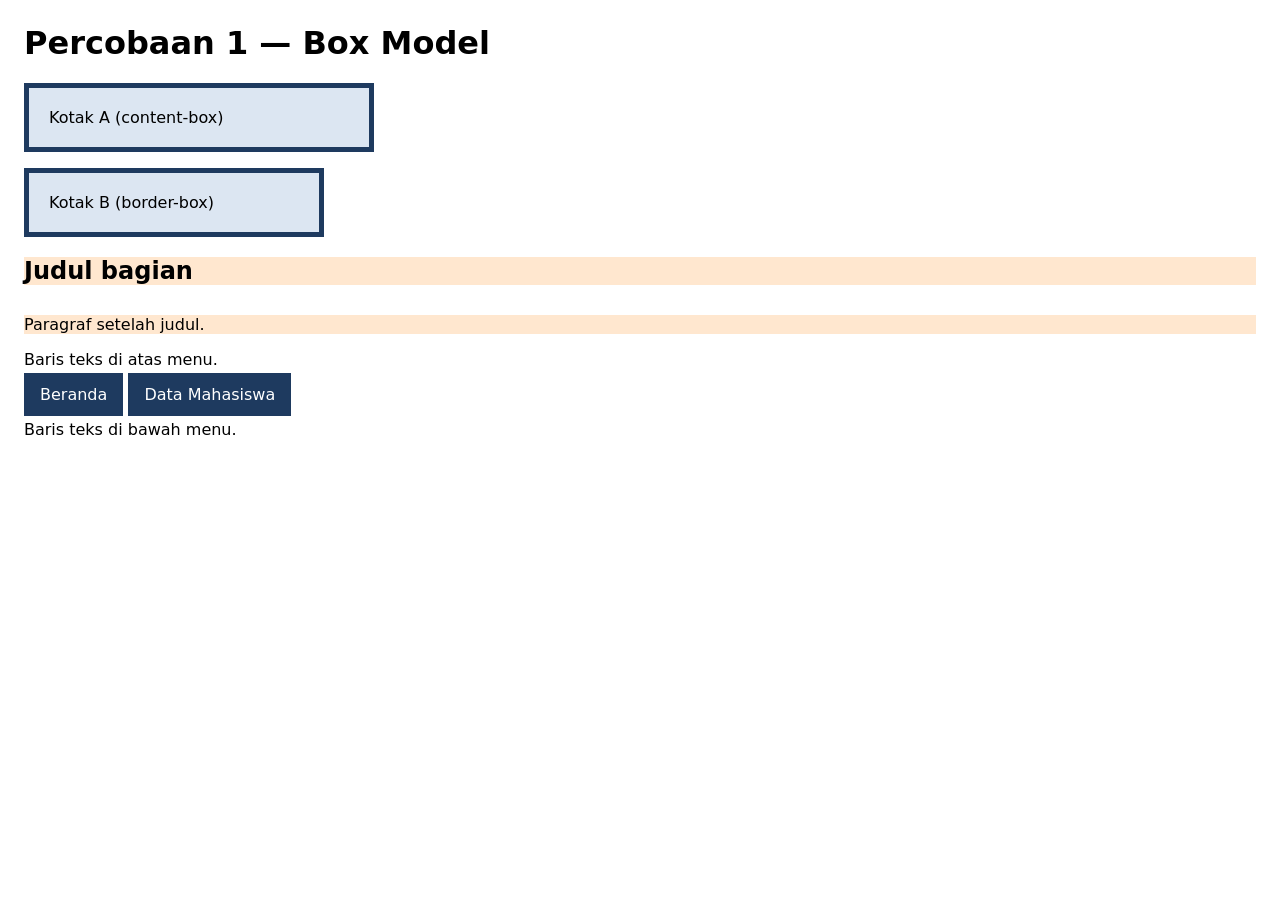
<file: praktikum-05/p1-boxmodel/index.html>
<!DOCTYPE html>
<html lang="id">
<head>
  <meta charset="UTF-8">
  <meta name="viewport" content="width=device-width, initial-scale=1.0">
  <title>P1 — Box Model</title>
  <style>
    body { font-family: system-ui, sans-serif; margin: 24px; }
    .kotak {
      width: 300px; padding: 20px; border: 5px solid #1e3a5f;
      background: #dce6f2; margin-bottom: 16px;
    }
    .kotak-a { box-sizing: content-box; }
    .kotak-b { box-sizing: border-box; }
    .judul { margin-bottom: 30px; background: #ffe7cf; }
    .paragraf { margin-top: 20px; background: #ffe7cf; }
    .menu a {
      padding: 12px 16px; background: #1e3a5f; color: #fff;
      text-decoration: none;
      /* Aktifkan display:inline-block untuk eksperimen inline vs inline-block. */
    }
  </style>
</head>
<body>
  <h1>Percobaan 1 — Box Model</h1>
  <div class="kotak kotak-a">Kotak A (content-box)</div>
  <div class="kotak kotak-b">Kotak B (border-box)</div>
  <section class="uji-collapse">
    <h2 class="judul">Judul bagian</h2>
    <p class="paragraf">Paragraf setelah judul.</p>
  </section>
  <p>Baris teks di atas menu.</p>
  <nav class="menu">
    <a href="#">Beranda</a>
    <a href="#">Data Mahasiswa</a>
  </nav>
  <p>Baris teks di bawah menu.</p>
</body>
</html>
</file>
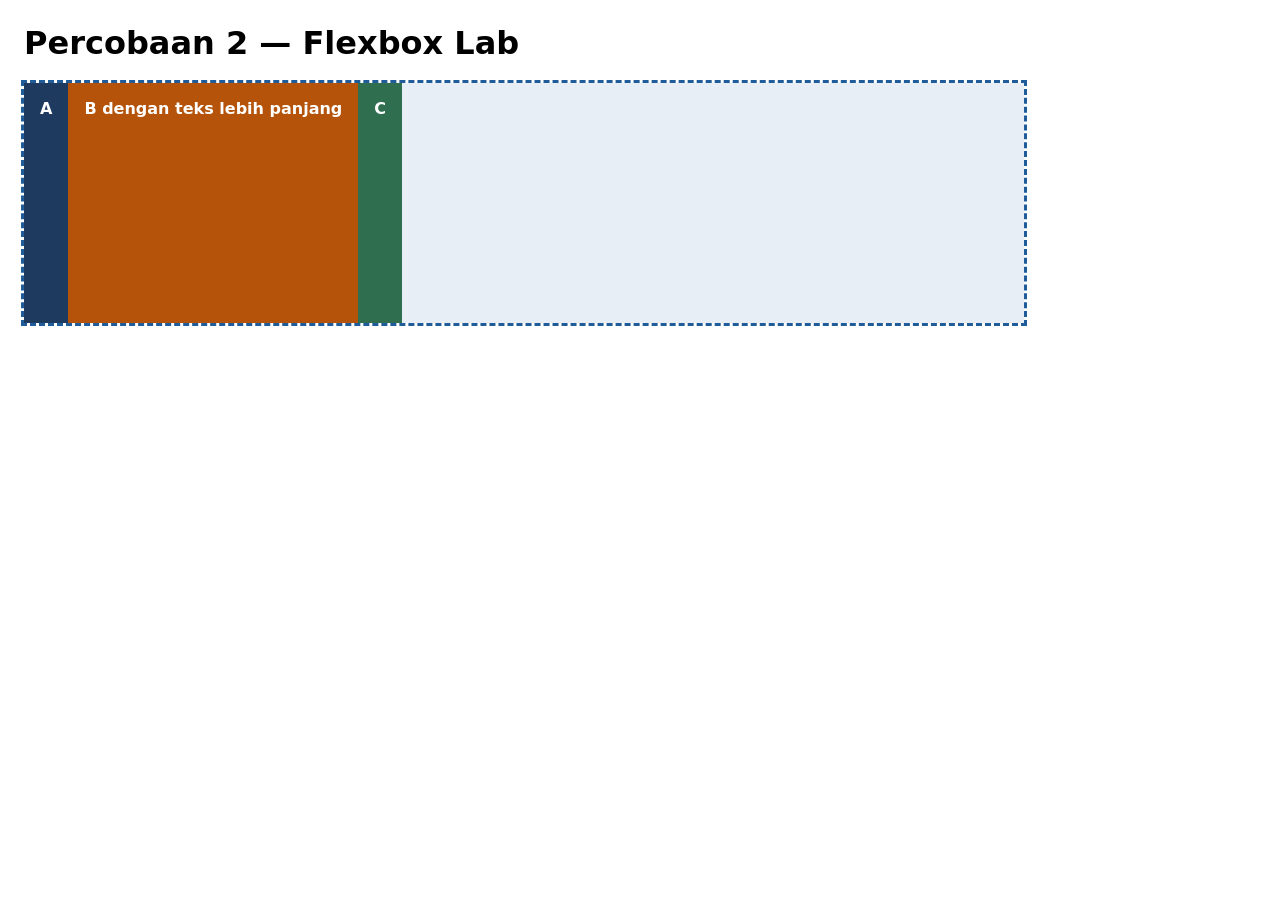
<file: praktikum-05/p2-flexlab/index.html>
<!DOCTYPE html>
<html lang="id">
<head>
  <meta charset="UTF-8">
  <meta name="viewport" content="width=device-width, initial-scale=1.0">
  <title>P2 — Flexbox Lab</title>
  <style>
    * { box-sizing: border-box; }
    body { font-family: system-ui, sans-serif; margin: 24px; }
    .lab {
      width: 1000px; height: 240px; outline: 3px dashed #1f5c99;
      background: #e8eef5;
      display: flex; /* Hapus/tambahkan properti ini untuk eksperimen awal. */
      /* Eksperimen: justify-content, align-items, flex-direction,
         flex-wrap, gap, dan properti item dijalankan melalui DevTools. */
    }
    .item { padding: 16px; color: #fff; font-weight: 600; }
    .a { background: #1e3a5f; }
    .b { background: #b45309; }
    .c { background: #2f6f4f; }
  </style>
</head>
<body>
  <h1>Percobaan 2 — Flexbox Lab</h1>
  <div class="lab">
    <div class="item a">A</div>
    <div class="item b">B dengan teks lebih panjang</div>
    <div class="item c">C</div>
  </div>
</body>
</html>
</file>
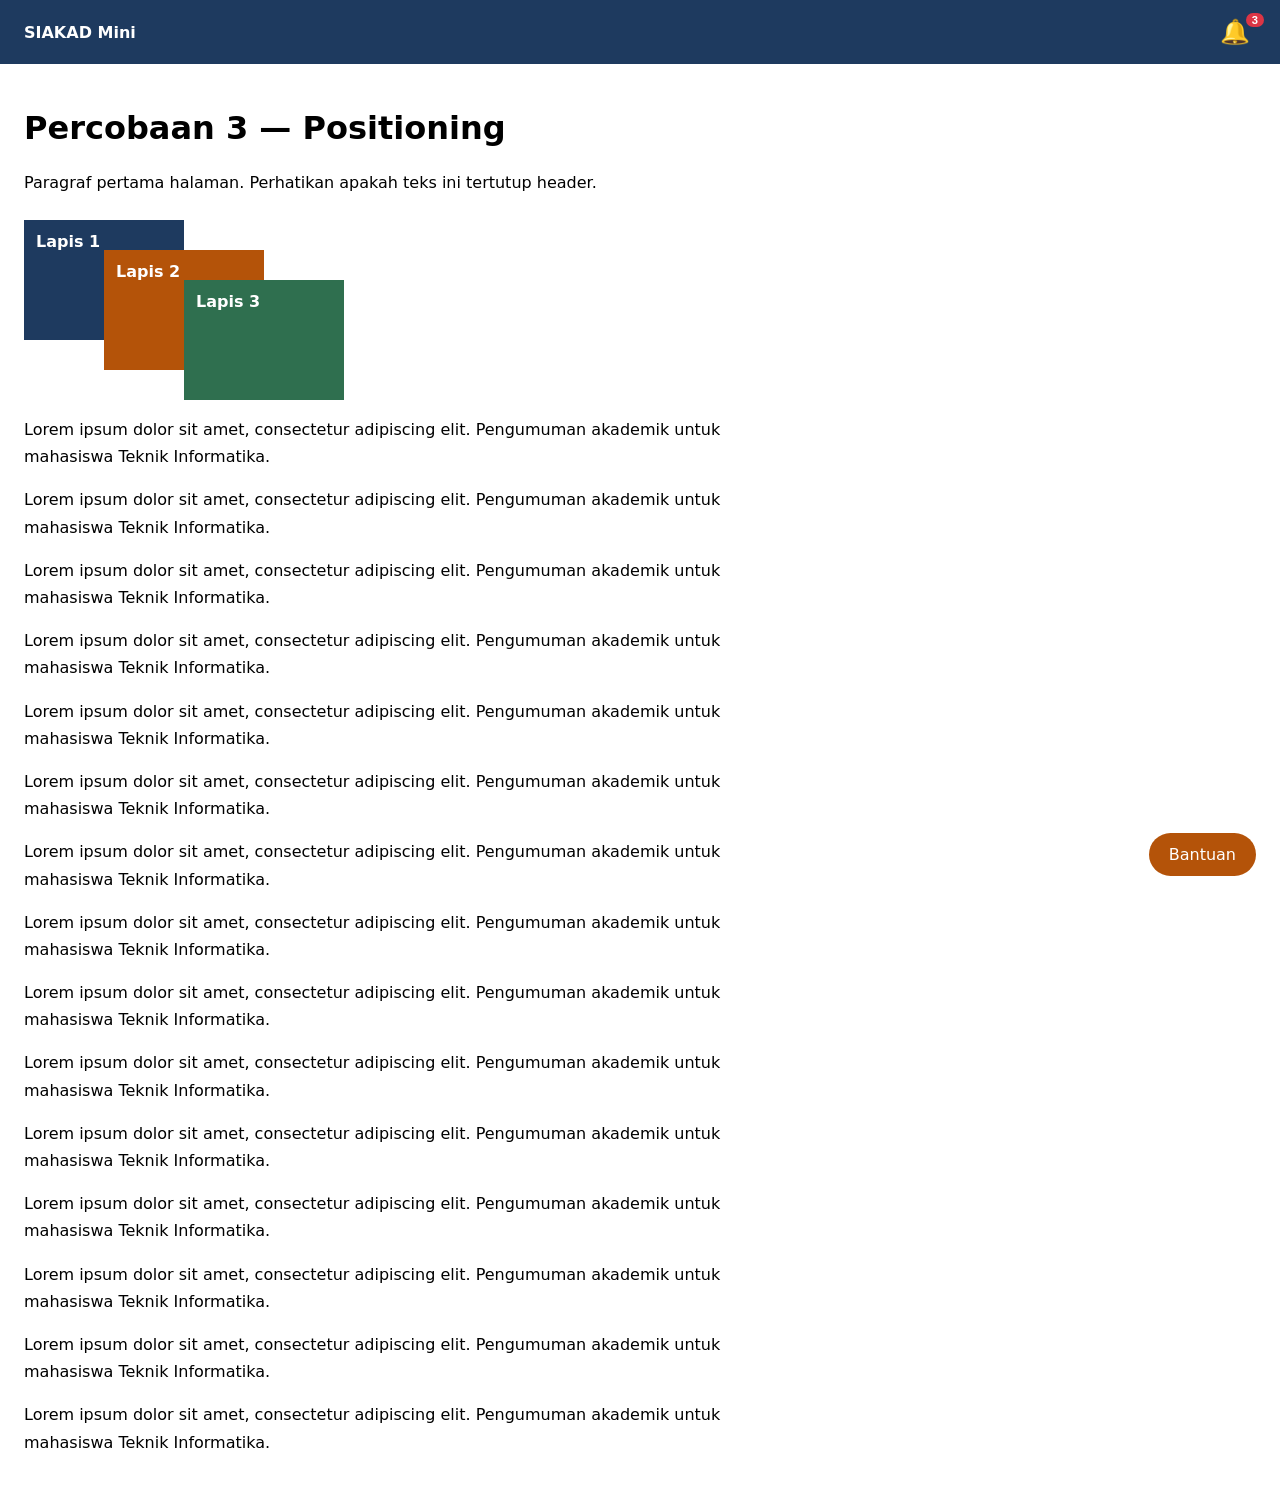
<file: praktikum-05/p3-positioning/index.html>
<!DOCTYPE html>
<html lang="id">
<head>
  <meta charset="UTF-8">
  <meta name="viewport" content="width=device-width, initial-scale=1.0">
  <title>P3 — Positioning</title>
  <style>
    * { box-sizing: border-box; }
    body { margin: 0; font-family: system-ui, sans-serif; }
    .header {
      position: sticky; top: 0; z-index: 100; height: 64px;
      padding: 0 24px; display: flex; justify-content: space-between;
      align-items: center; background: #1e3a5f; color: #fff;
    }
    .notif { position: relative; font-size: 1.5rem; background: none; border: 0; color: white; }
    .badge {
      position: absolute; top: -4px; right: -8px; padding: 1px 6px;
      font-size: .7rem; font-weight: 700; color: #fff;
      background: #dc3545; border-radius: 999px;
    }
    .isi { padding: 24px; }
    .isi p { max-width: 70ch; line-height: 1.7; }
    .tumpuk { position: relative; height: 180px; margin-top: 24px; }
    .lapis {
      position: absolute; width: 160px; height: 120px; padding: 12px;
      color: #fff; font-weight: 600;
    }
    .lapis-1 { left: 0; top: 0; background: #1e3a5f; }
    .lapis-2 { left: 80px; top: 30px; background: #b45309; }
    .lapis-3 { left: 160px; top: 60px; background: #2f6f4f; }
    .chat {
      position: fixed; right: 24px; bottom: 24px; padding: 12px 20px;
      border-radius: 999px; background: #b45309; color: #fff; text-decoration: none;
    }
  </style>
</head>
<body>
  <header class="header">
    <strong>SIAKAD Mini</strong>
    <button class="notif" aria-label="Notifikasi, 3 belum dibaca">
      🔔<span class="badge">3</span>
    </button>
  </header>
  <main class="isi">
    <h1>Percobaan 3 — Positioning</h1>
    <p>Paragraf pertama halaman. Perhatikan apakah teks ini tertutup header.</p>
    <div class="tumpuk">
      <div class="lapis lapis-1">Lapis 1</div>
      <div class="lapis lapis-2">Lapis 2</div>
      <div class="lapis lapis-3">Lapis 3</div>
    </div>
    <p>Lorem ipsum dolor sit amet, consectetur adipiscing elit. Pengumuman akademik untuk mahasiswa Teknik Informatika.</p>
<p>Lorem ipsum dolor sit amet, consectetur adipiscing elit. Pengumuman akademik untuk mahasiswa Teknik Informatika.</p>
<p>Lorem ipsum dolor sit amet, consectetur adipiscing elit. Pengumuman akademik untuk mahasiswa Teknik Informatika.</p>
<p>Lorem ipsum dolor sit amet, consectetur adipiscing elit. Pengumuman akademik untuk mahasiswa Teknik Informatika.</p>
<p>Lorem ipsum dolor sit amet, consectetur adipiscing elit. Pengumuman akademik untuk mahasiswa Teknik Informatika.</p>
<p>Lorem ipsum dolor sit amet, consectetur adipiscing elit. Pengumuman akademik untuk mahasiswa Teknik Informatika.</p>
<p>Lorem ipsum dolor sit amet, consectetur adipiscing elit. Pengumuman akademik untuk mahasiswa Teknik Informatika.</p>
<p>Lorem ipsum dolor sit amet, consectetur adipiscing elit. Pengumuman akademik untuk mahasiswa Teknik Informatika.</p>
<p>Lorem ipsum dolor sit amet, consectetur adipiscing elit. Pengumuman akademik untuk mahasiswa Teknik Informatika.</p>
<p>Lorem ipsum dolor sit amet, consectetur adipiscing elit. Pengumuman akademik untuk mahasiswa Teknik Informatika.</p>
<p>Lorem ipsum dolor sit amet, consectetur adipiscing elit. Pengumuman akademik untuk mahasiswa Teknik Informatika.</p>
<p>Lorem ipsum dolor sit amet, consectetur adipiscing elit. Pengumuman akademik untuk mahasiswa Teknik Informatika.</p>
<p>Lorem ipsum dolor sit amet, consectetur adipiscing elit. Pengumuman akademik untuk mahasiswa Teknik Informatika.</p>
<p>Lorem ipsum dolor sit amet, consectetur adipiscing elit. Pengumuman akademik untuk mahasiswa Teknik Informatika.</p>
<p>Lorem ipsum dolor sit amet, consectetur adipiscing elit. Pengumuman akademik untuk mahasiswa Teknik Informatika.</p>
  </main>
  <a href="#" class="chat">Bantuan</a>
</body>
</html>
</file>
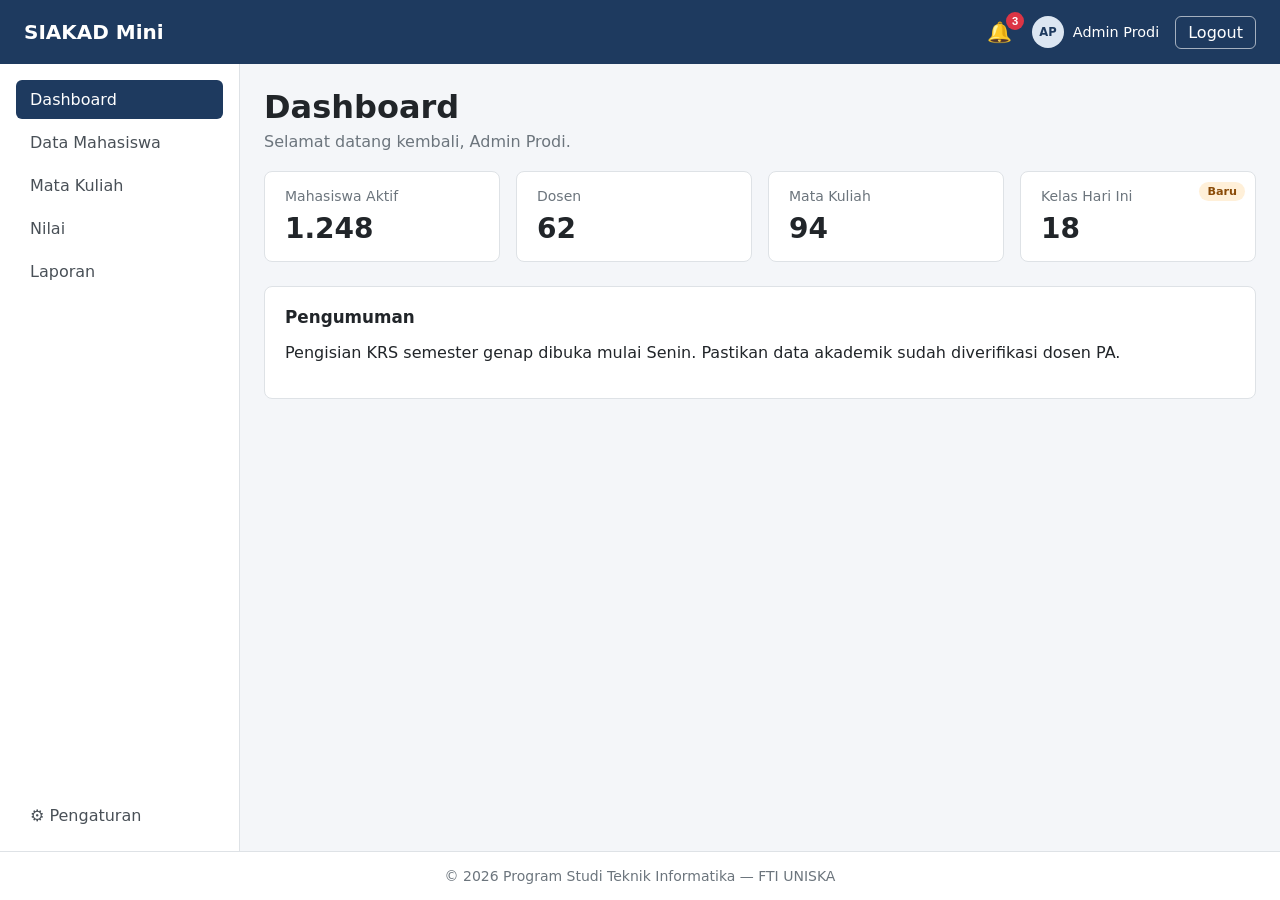
<file: praktikum-05/p4-dashboard/index.html>
<!DOCTYPE html>
<html lang="id">
<head>
  <meta charset="UTF-8">
  <meta name="viewport" content="width=device-width, initial-scale=1.0">
  <title>SIAKAD Mini — Dashboard</title>
  <link rel="stylesheet" href="css/style.css">
</head>
<body>
  <header class="navbar">
    <div class="brand">SIAKAD Mini</div>
    <nav class="nav-kanan" aria-label="Navigasi pengguna">
      <button class="notif" aria-label="Notifikasi, 3 belum dibaca">
        <span class="ikon-lonceng" aria-hidden="true">🔔</span>
        <span class="badge">3</span>
      </button>
      <div class="profil">
        <span class="avatar" aria-hidden="true">AP</span>
        <span>Admin Prodi</span>
      </div>
      <a href="#" class="logout">Logout</a>
    </nav>
  </header>

  <div class="wrapper">
    <aside class="sidebar">
      <nav class="menu" aria-label="Menu utama">
        <a href="#" class="aktif">Dashboard</a>
        <a href="#">Data Mahasiswa</a>
        <a href="#">Mata Kuliah</a>
        <a href="#">Nilai</a>
        <a href="#">Laporan</a>
      </nav>
      <a href="#" class="pengaturan">⚙ Pengaturan</a>
    </aside>

    <main class="konten">
      <h1>Dashboard</h1>
      <p class="sapaan">Selamat datang kembali, Admin Prodi.</p>
      <section class="statistik" aria-label="Statistik akademik">
        <article class="kartu">
          <h2>Mahasiswa Aktif</h2><p class="angka">1.248</p>
        </article>
        <article class="kartu">
          <h2>Dosen</h2><p class="angka">62</p>
        </article>
        <article class="kartu">
          <h2>Mata Kuliah</h2><p class="angka">94</p>
        </article>
        <article class="kartu kartu-baru">
          <span class="label-baru">Baru</span>
          <h2>Kelas Hari Ini</h2><p class="angka">18</p>
        </article>
      </section>

      <section class="panel">
        <h2>Pengumuman</h2>
        <p>Pengisian KRS semester genap dibuka mulai Senin. Pastikan data akademik sudah diverifikasi dosen PA.</p>
      </section>
    </main>
  </div>

  <footer class="footer">
    &copy; 2026 Program Studi Teknik Informatika — FTI UNISKA
  </footer>
</body>
</html>
</file>
<file: praktikum-05/p4-dashboard/css/style.css>
/* ===== 1. Reset & Box Model ===== */
*, *::before, *::after { box-sizing: border-box; }

body {
  margin: 0;
  min-height: 100vh;
  display: flex;
  flex-direction: column;
  font-family: system-ui, -apple-system, "Segoe UI", Roboto, sans-serif;
  background: #f4f6f9;
  color: #212529;
}

/* ===== 2. Navbar dan profil pengguna ===== */
.navbar {
  position: sticky;
  top: 0;
  z-index: 100;
  display: flex;
  justify-content: space-between;
  align-items: center;
  min-height: 64px;
  padding: 0 1.5rem;
  background: #1e3a5f;
  color: #fff;
}
.brand { font-size: 1.25rem; font-weight: 700; }
.nav-kanan { display: flex; align-items: center; gap: 1rem; }
.notif {
  position: relative;
  display: inline-flex;
  align-items: center;
  justify-content: center;
  background: none;
  border: 0;
  color: #fff;
  font-size: 1.25rem;
  padding: 4px;
  cursor: pointer;
}
.badge {
  position: absolute;
  top: -4px;
  right: -8px;
  min-width: 18px;
  padding: 1px 5px;
  font-size: .7rem;
  font-weight: 700;
  line-height: 16px;
  color: #fff;
  background: #dc3545;
  border-radius: 999px;
}
.profil { display: flex; align-items: center; gap: .55rem; font-size: .9rem; }
.avatar {
  width: 32px;
  height: 32px;
  flex: 0 0 32px;
  display: inline-flex;
  align-items: center;
  justify-content: center;
  border-radius: 50%;
  background: #dce6f2;
  color: #1e3a5f;
  font-size: .72rem;
  font-weight: 800;
}
.logout {
  color: #fff;
  text-decoration: none;
  padding: 6px 12px;
  border: 1px solid rgba(255,255,255,.6);
  border-radius: 6px;
}

/* ===== 3. Sidebar dan konten ===== */
.wrapper { display: flex; flex: 1; min-height: 0; }
.sidebar {
  flex: 0 0 240px;
  display: flex;
  flex-direction: column;
  padding: 1rem;
  background: #fff;
  border-right: 1px solid #dee2e6;
}
.konten { flex: 1; min-width: 0; padding: 1.5rem; }
.menu { display: flex; flex-direction: column; gap: 4px; }
.menu a, .pengaturan {
  display: block;
  padding: 10px 14px;
  border-radius: 6px;
  color: #495057;
  text-decoration: none;
}
.menu a:hover, .pengaturan:hover { background: #e9ecef; }
.menu a.aktif { background: #1e3a5f; color: #fff; }
.pengaturan { margin-top: auto; }

/* ===== 4. Kartu statistik dan panel ===== */
.konten h1 { margin: 0 0 .35rem; }
.sapaan { margin: 0 0 1.25rem; color: #6c757d; }
.statistik {
  display: flex;
  flex-wrap: wrap;
  gap: 1rem;
  margin-bottom: 1.5rem;
}
.kartu {
  position: relative;
  flex: 1 1 200px;
  min-width: 0;
  padding: 1rem 1.25rem;
  background: #fff;
  border: 1px solid #dee2e6;
  border-radius: 8px;
}
.kartu h2 {
  margin: 0 0 .5rem;
  font-size: .875rem;
  font-weight: 500;
  color: #6c757d;
}
.angka { margin: 0; font-size: 1.75rem; font-weight: 700; }
.label-baru {
  position: absolute;
  top: 10px;
  right: 10px;
  padding: 3px 8px;
  border-radius: 999px;
  background: #fff0d9;
  color: #8a4b08;
  font-size: .7rem;
  font-weight: 700;
}
.panel {
  padding: 1.25rem;
  background: #fff;
  border: 1px solid #dee2e6;
  border-radius: 8px;
}
.panel h2 { margin-top: 0; font-size: 1.05rem; }

/* ===== 5. Footer ===== */
.footer {
  padding: 1rem;
  text-align: center;
  font-size: .875rem;
  color: #6c757d;
  background: #fff;
  border-top: 1px solid #dee2e6;
}

/* ===== 6. Layar kecil ===== */
@media (max-width: 768px) {
  .navbar { padding: .75rem 1rem; flex-wrap: wrap; gap: .65rem; }
  .nav-kanan { gap: .65rem; flex-wrap: wrap; }
  .wrapper { flex-direction: column; }
  .sidebar {
    flex-basis: auto;
    padding: .65rem 1rem;
    border-right: 0;
    border-bottom: 1px solid #dee2e6;
  }
  .menu { flex-direction: row; flex-wrap: wrap; }
  .pengaturan { margin-top: .5rem; }
  .konten { padding: 1rem; }
  .statistik { flex-direction: column; }
  .kartu { flex-basis: auto; }
}
</file>
